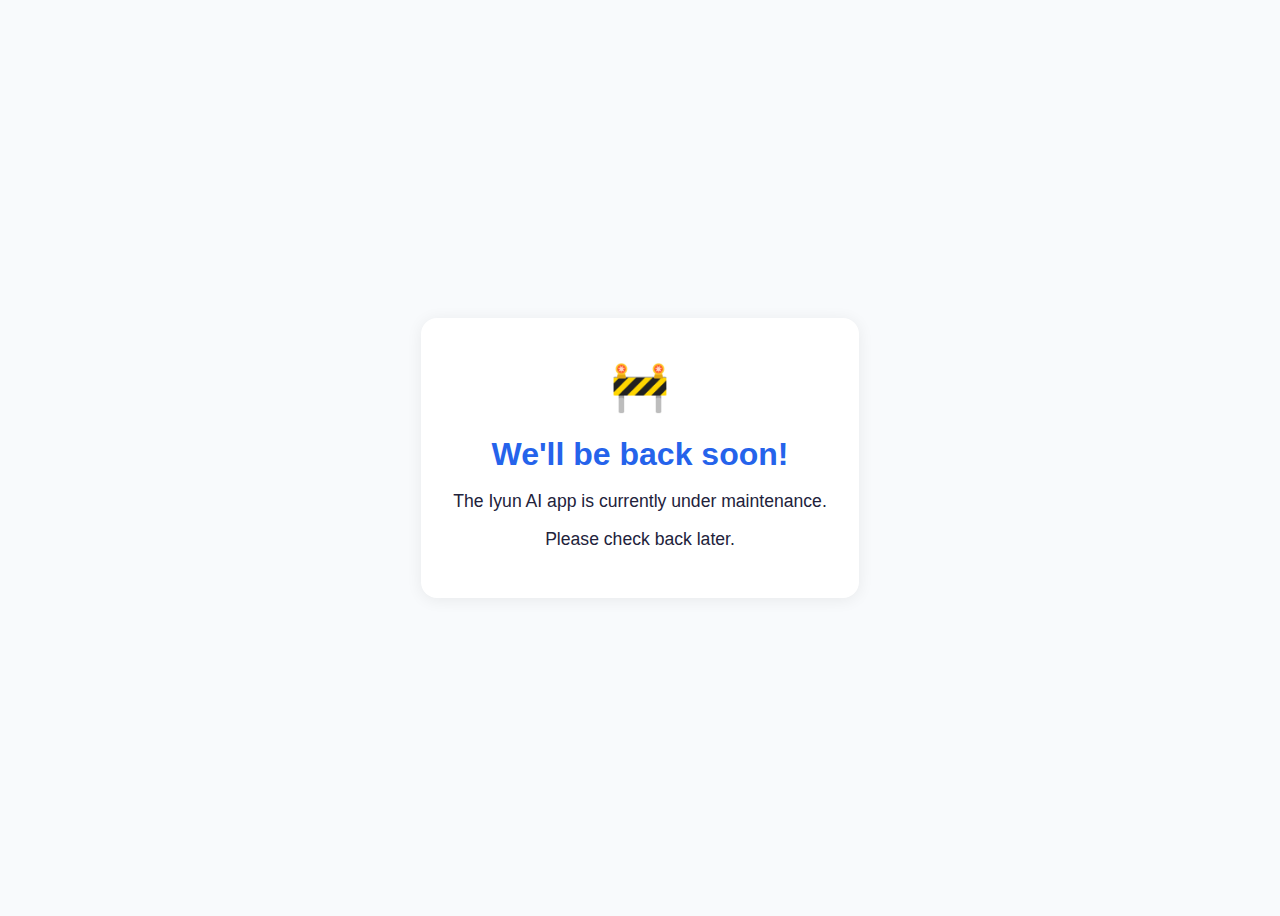
<file: index_m.html>
<!DOCTYPE html>
<html lang="en">
<head>
  <meta charset="UTF-8">
  <title>Under Maintenance</title>
  <meta name="viewport" content="width=device-width, initial-scale=1.0"/>
  <style>
    body {
      background: #f8fafc;
      color: #22223b;
      display: flex;
      flex-direction: column;
      align-items: center;
      justify-content: center;
      min-height: 100vh;
      font-family: "Segoe UI", Arial, sans-serif;
    }
    .container {
      background: #fff;
      border-radius: 16px;
      box-shadow: 0 2px 16px rgba(0,0,0,0.07);
      padding: 2.5rem 2rem;
      text-align: center;
      max-width: 400px;
    }
    h1 {
      color: #2563eb;
      margin-bottom: 1rem;
    }
    p {
      font-size: 1.1rem;
      margin-bottom: 0.5rem;
    }
    .icon {
      font-size: 3rem;
      margin-bottom: 1rem;
      color: #2563eb;
    }
  </style>
  
</head>
<body>
  <div class="container">
    <div class="icon">🚧</div>
    <h1>We'll be back soon!</h1>
    <p>The Iyun AI app is currently under maintenance.</p>
    <p>Please check back later.</p>
  </div>
</body>
</html>
</file>
